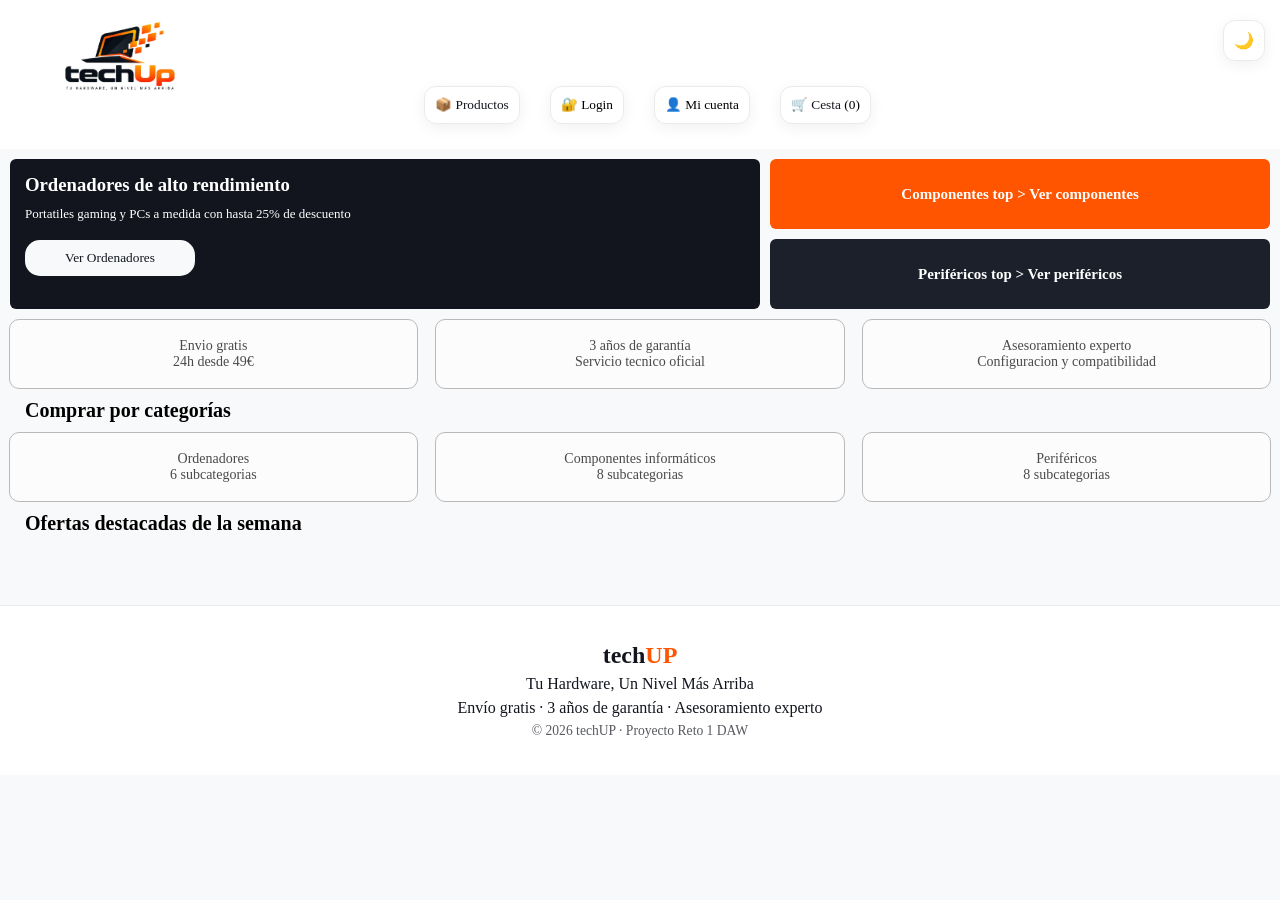
<file: pagina/HTML/index.html>
<!DOCTYPE html>
<html lang="en">

<head>
    <meta charset="UTF-8">
    <meta name="viewport" content="width=device-width, initial-scale=1.0">
    <title>Home</title>
    <link rel="stylesheet" href="../CSS/home.css">
    <!-- <script src="../JS/productos.js" defer></script> -->
    <!-- <link rel="stylesheet" href="../CSS/estilos.css"> -->
</head>

<body>
      <input type="checkbox" id="them-toggle" class="them-toggle" />
    <div class="body">
  
    
      
    <header>
        

        <div class="logo" id="logoBtn">
            <img src="../IMAGES/logo.png" width="100px" alt="Logo" />
        </div>
        <div class="topBot">


                    <label for="them-toggle" id="themeBtn" class="theme-btn">
                        <span class="moon">🌙 </span>
                        <span class="sun">☀️ </span>
                    </label>
                </div>
        <div class="navigation">
            
            <div class="navigation-wraper">
                <input type="checkbox" id="menu-toggle" class="menu-toggle" />
                <!-- Icono de hamburguesa vinculado al checkbox -->
                <label for="menu-toggle" class="hamburger-btn">
                    <span></span>
                    <span></span>
                    <span></span>
                </label>
                <div class="header-button">
                    <button class="cta" data-go="ordenadores"> 
                        <a href="productos.html"> 📦 Productos</a></button>
                        <button id="btnLogin">🔐  Login</button>
                    <button class="cta" id="btnMiCuenta">👤 Mi cuenta</button>
                    <button class="cta" id="cartBtn"><a href="carrito.html">
                        🛒 Cesta </a>(<span id="cartCount">0</span>)
                    </button>
                
                </div>
            </div>
        </div>
    </header>
    <section class="heroHome">
        <article>
            <h1>Ordenadores de alto rendimiento</h1>
            <p>Portatiles gaming y PCs a medida con hasta 25% de descuento</p>
            <button> <a href="productos.html?categoria=ordenadores">Ver Ordenadores</a> </button>
        </article>

        <div>
            <article>
                <h2><a href="productos.html?categoria=componentes">Componentes top > Ver componentes</a></h2>
            </article>
            <article>
                <h2><a href="productos.html?categoria=perifericos">Periféricos top > Ver periféricos</a></h2>
            </article>
        </div>
    </section>

    <section class="envioCategorias">

        <article>
            <p>Envio gratis</p>
            <p>24h desde 49€</p>
        </article>

        <article>
            <p>3 años de garantía</p>
            <p>Servicio tecnico oficial</p>
        </article>
        <article>
            <p>Asesoramiento experto</p>
            <p>Configuracion y compatibilidad</p>
        </article>
    </section>

    <h3>Comprar por categorías</h3>
    <section class="envioCategorias">

        <a href="productos.html?categoria=ordenadores">
            <article>
                <p>Ordenadores</p>
                <p>6 subcategorias</p>
            </article>
        </a>

        <a href="productos.html?categoria=componentes">
            <article>
                <p>Componentes informáticos</p>
                <p>8 subcategorias</p>
            </article>
        </a>
        <a href="productos.html?categoria=perifericos">
            <article>
                <p>Periféricos</p>
                <p>8 subcategorias</p>
            </article>
        </a>
    </section>
    <h3>Ofertas destacadas de la semana</h3>

    <main class="wrap">
        <!-- SECCIÓN 1: Productos -->
        <section class="cards">
       
        </section>
    </main>

    <footer>
        <p class="footer-marca">tech<b>UP</b></p>
        <p>Tu Hardware, Un Nivel Más Arriba</p>
        <p>Envío gratis · 3 años de garantía · Asesoramiento experto</p>
        <p class="footer-copy">© 2026 techUP · Proyecto Reto 1 DAW</p>
    </footer>
    </div>
    <script src="../JS/home.js" defer></script>
</body>

</html>
</file>
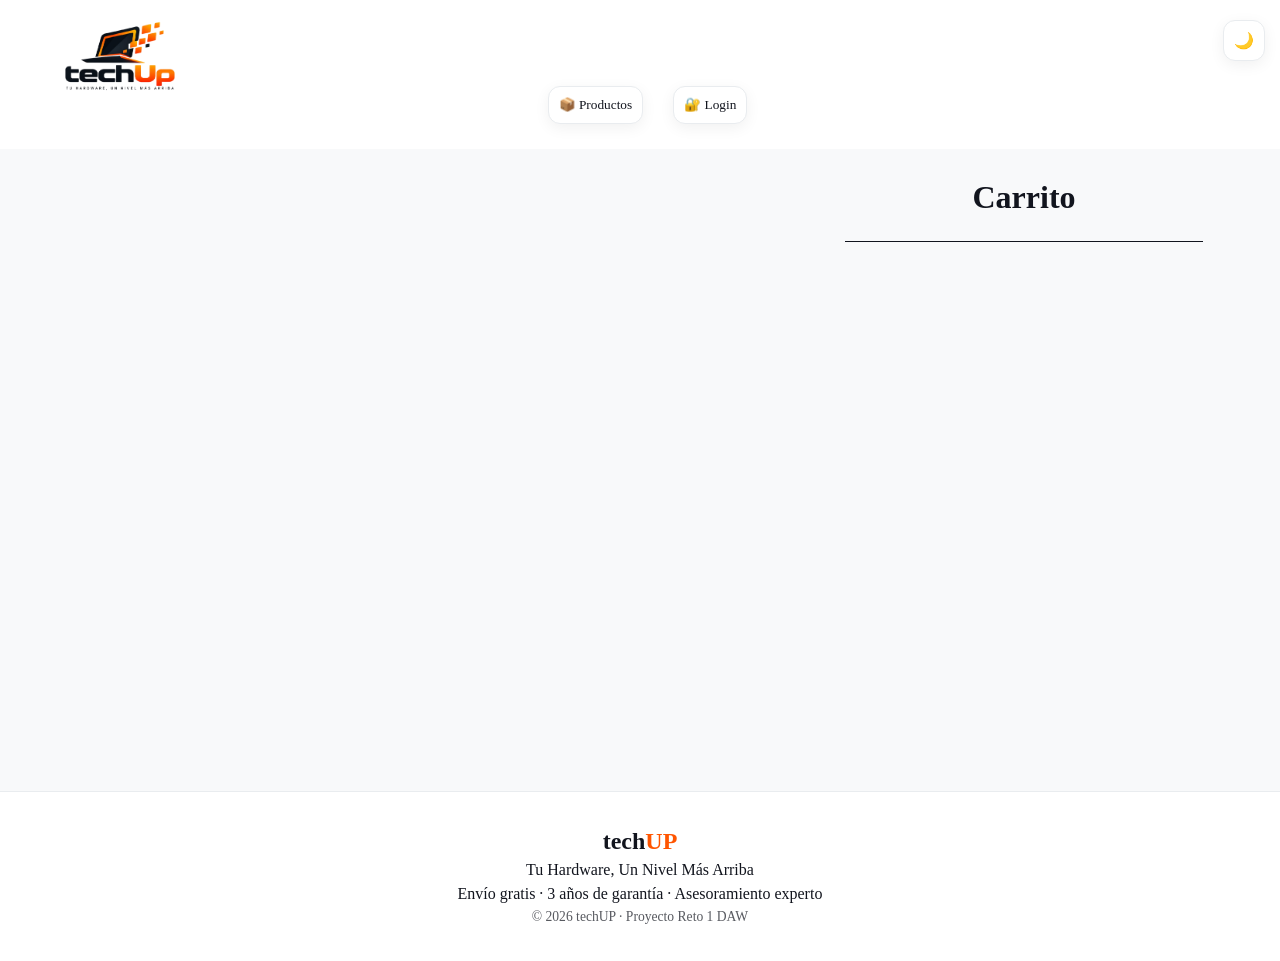
<file: pagina/HTML/carrito.html>
<!DOCTYPE html>
<html lang="en">

<head>
    <meta charset="UTF-8">
    <meta name="viewport" content="width=device-width, initial-scale=1.0">
    <title>Carrito</title>
    <link rel="stylesheet" type="text/css" href="../CSS/carrito.css">
</head>

<body>

    <input type="checkbox" id="them-toggle" class="them-toggle" />
    <div class="body">



        <header>


            <div class="logo" id="logoBtn">
                <img src="../IMAGES/logo.png" alt="Logo" />
            </div>
            <div class="topBot">


                <label for="them-toggle" id="themeBtn" class="theme-btn">
                    <span class="moon">🌙 </span>
                    <span class="sun">☀️ </span>
                </label>
            </div>
            <div class="navigation">

                <div class="navigation-wraper">
                    <input type="checkbox" id="menu-toggle" class="menu-toggle" />
                    <!-- Icono de hamburguesa vinculado al checkbox -->
                    <label for="menu-toggle" class="hamburger-btn">
                        <span></span>
                        <span></span>
                        <span></span>
                    </label>
                    <div class="header-button">
                        <button class="cta" data-go="ordenadores">
                            <a href="productos.html"> 📦 Productos</a></button>
                        <button class="cta" id="btnMiCuenta">👤 Mi cuenta</button>
                         <button id="btnLogin">🔐  Login</button>

                    </div>
                </div>
            </div>
        </header>



        <div class="padre">

            <section>
            </section>

            <div id="divCestaContent">
                <h1>Carrito</h1>
                <div id="divCesta">

                    <!-- <button id="btnCesta" class="btnCarrito">Cesta</button>-->

                </div>
            </div>
        </div>

        <footer>
        <p class="footer-marca">tech<b>UP</b></p>
        <p>Tu Hardware, Un Nivel Más Arriba</p>
        <p>Envío gratis · 3 años de garantía · Asesoramiento experto</p>
        <p class="footer-copy">© 2026 techUP · Proyecto Reto 1 DAW</p>
    </footer>
    </div>
</body>
<script src="../JS/carrito.js"></script>

</html>
</file>
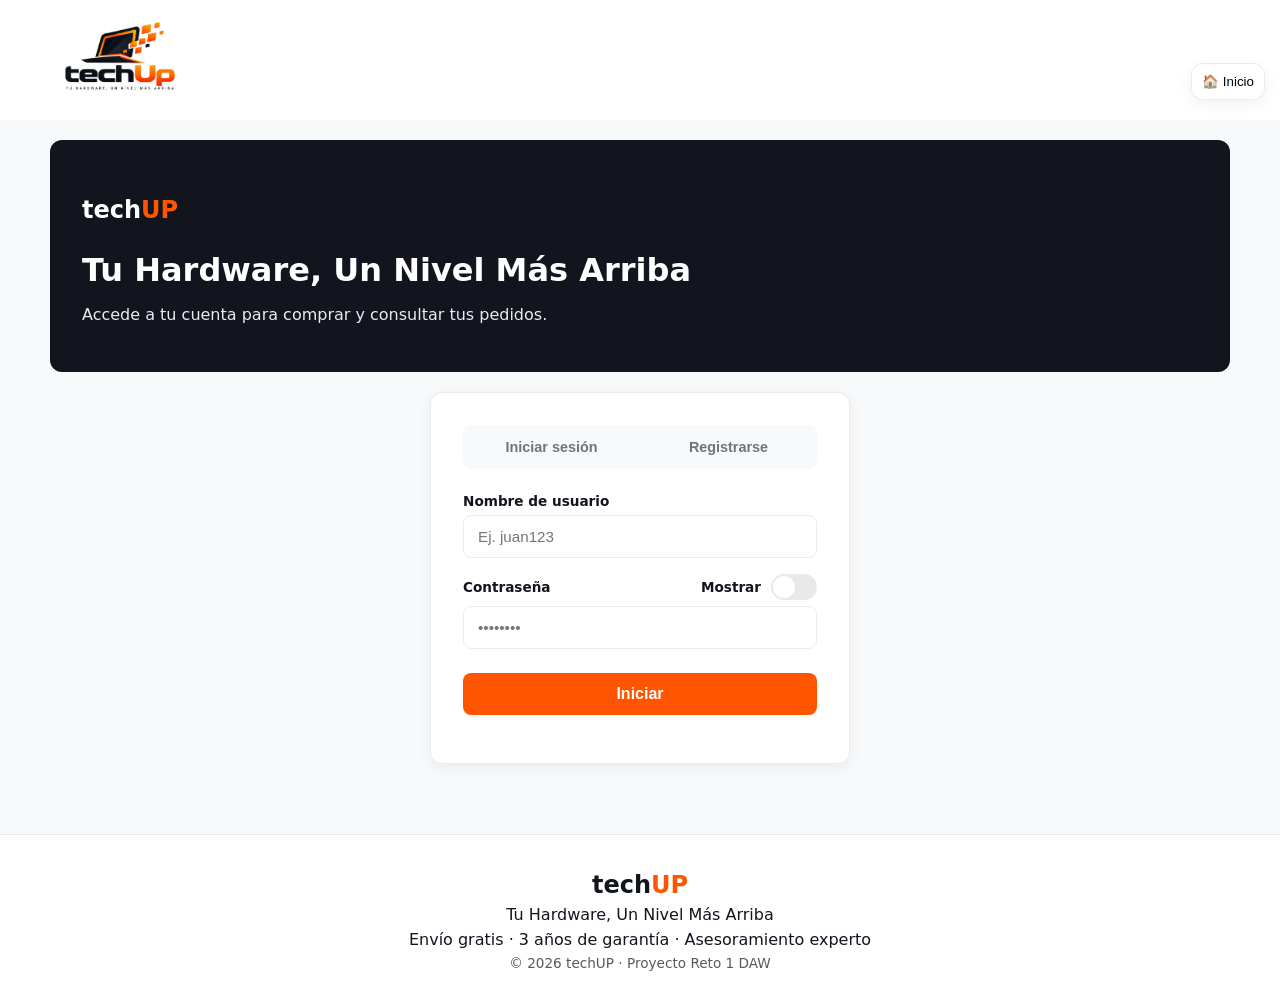
<file: pagina/HTML/miCuenta.html>
<!DOCTYPE html>
<html lang="en">

<head>
    <meta charset="UTF-8">
    <meta name="viewport" content="width=device-width, initial-scale=1.0">
    <title>Mi cuenta</title>
    <link rel="stylesheet" type="text/css" href="../CSS/miCuenta.css">
</head>

<body>
    <div class="body">
        <header>
            <img src="../IMAGES/logo.png" width="100px" alt="Logo">
            <div class="header-button" id="header-button">
                <button id="btnLogin">🔓 Logout</button>
                <button id="btnInicio" data-go="inicio"> 🏠 Inicio</button>
            </div>
        </header>
        <div class="body">

            <main class="auth-main">
                <!-- Eslogan de la tienda -->
                <aside class="auth-aside">
                    <p class="auth-brand">tech<b>UP</b></p>
                    <h2 class="auth-slogan">Tu Hardware, Un Nivel Más Arriba</h2>
                    <p class="auth-lead">Accede a tu cuenta para comprar y consultar tus pedidos.</p>
                </aside>

                <!-- Formulario para iniciar sesión o registrarse -->
                <form class="auth-card" id="form">
                    <!-- Selector de pestañas -->
                    <div class="tabs-container">
                        <button type="button" id="iniciarSesion" class="tab-btn active">Iniciar sesión</button>
                        <button type="button" id="registrarse" class="tab-btn">Registrarse</button>
                    </div>

                    <div class="container">
                        <!-- Nombre de Usuario -->
                        <div class="field-group usuario">
                            <label for="usuario" class="usuario">Nombre de usuario</label>
                            <input type="correo" id="usuario" name="usuario" class="usuario campos"
                                placeholder="Ej. juan123" required>
                        </div>

                        <!-- Correo -->
                        <div class="field-group correo">
                            <label for="correo" class="correo">Correo electrónico</label>
                            <input type="correo" id="correo" name="correo" class="correo campos"
                                placeholder="ejemplo@correo.com">
                        </div>

                        <!-- Contraseña -->
                        <div class="field-group contrasenia">
                            <label for="contrasenia" class="contrasenia">
                                <span class="label-title">Contraseña</span>
                                <div class="toggle-container">
                                    <span id="passStatus" class="estado-contrasenia">Mostrar</span>
                                    <button type="button" class="btn-switch" id="btnContrasenia"></button>
                                </div>
                            </label>
                            <input type="password" id="contrasenia" name="contrasenia" class="contrasenia campos"
                                placeholder="••••••••" required>
                        </div>

                        <!-- Confirmar Contraseña -->
                        <div class="field-group confirmarContrasenia">
                            <label for="confirmarContrasenia" class="confirmarContrasenia">Confirmar contraseña</label>
                            <input type="password" id="confirmarContrasenia" name="confirmarContrasenia"
                                class="confirmarContrasenia campos" placeholder="••••••••">
                        </div>

                        <!-- Mensaje de error -->
                        <p id="error"></p>

                        <!-- Acciones Principales -->
                        <input type="submit" value="Iniciar" id="entrar">

                        <!-- Acciones Secundarias de Cuenta -->
                        <div class="account-actions">
                            <button type="button" id="modificar" class="btn-secondary">Actualizar Datos</button>
                            <button type="button" id="eliminar" class="btn-danger">Eliminar Cuenta</button>
                        </div>
                    </div>

                </form>
            </main>

            <footer>
        <p class="footer-marca">tech<b>UP</b></p>
        <p>Tu Hardware, Un Nivel Más Arriba</p>
        <p>Envío gratis · 3 años de garantía · Asesoramiento experto</p>
        <p class="footer-copy">© 2026 techUP · Proyecto Reto 1 DAW</p>
    </footer>

            <script src="../JS/miCuenta.js"></script>
</body>

</html>
</file>
<file: pagina/CSS/home.css>
* {
  box-sizing: border-box;
  margin: 0;
  padding: 0;
  font-family: Calibri;
}

:root {
  /* Colores */
  color-scheme: light;
  --color-background: #f8f9fa;
  --color-surface: #ffffff;
  --color-text: #12151e;
  --color-text-muted: #6c757d;
  --color-border: #e9ecef;

  /* Colores de marca */
  --color-primary: #ff5500;
  --color-primary-hover: #e64d00;
  --color-danger: #dc3545;

  /* Diseño */
  --border-radius: 12px;
  --shadow-card: 0 4px 15px rgba(0, 0, 0, 0.06);

}

.body {
  background-color: var(--color-background);
  min-height:100vh;
}

/* ------- HEADER ------- */
header {
  position: relative;
  background-color: var(--color-surface);
  padding: 10px
}

.top {
  display: flex;
  justify-content: flex-end;
  align-items: flex-end;
  padding: 10px;
}

.logo {
  position: absolute;
  left: 55px;
  top: 20px;
}

.logo img {
  /* width: clamp(50px, 100px, 150px); */
  display: block;
  width: 130px;
  border-radius: var(--border-radius);
}

.topBot {
  display: flex;
  justify-content: flex-end;
  flex-wrap: wrap;
  align-items: flex-end;
  gap: 5px;
  position: static;
  left: 0;
  right: 0;
  top: 10px;
}

.topBot button,
.topBot label {
  border: none;
  padding: 10px;
  margin: 10px 5px;
  cursor: pointer;
  background-color: var(--color-surface);
  border: 1px solid var(--color-border);
  border-radius: var(--border-radius);

  box-shadow: var(--shadow-card);

  transition:
    transform 0.4s ease,
    box-shadow 0.3s ease;
}

.topBot button:hover {
  transform: translateY(-4px);
  box-shadow: 0 8px 24px rgba(0, 0, 0, 0.12);
}

a{
  text-decoration: none;
  color: var(--color-text)
}
.header-button {
  padding: 15px;
  display: flex;
  justify-content: center;
  gap: 30px;
  margin-left: 15px;
}

.header-button button {
  background-color: var(--color-background);
  border: none;
  padding: 10px;
  background-color: var(--color-surface);
  border: 1px solid var(--color-border);
  border-radius: var(--border-radius);

  box-shadow: var(--shadow-card);

  transition:
    transform 0.4s ease,
    box-shadow 0.3s ease;
}

.header-button button:hover {
  background-color: var(--color-primary-hover);
  border-radius: 30px;
  transform: translateY(-5px);
  box-shadow: 0 8px 24px rgba(230, 124, 25, 0.12);

}

.theme-btn .sun {
  display: none;
}

.them-toggle:checked~.body {
  color-scheme: dark;

  --color-background: #1c202b;
  --color-surface: #292e3b;
  --color-text: #ffffff;
  --color-muted: #b0b6c3;
  --color-border: #414755;
}

.them-toggle {
  display: none;
}

.them-toggle:checked~.body .theme-btn .moon {
  display: none;
}

.them-toggle:checked~.body .theme-btn .sun {
  display: inline;
  color: var(--color-text);
}

.them-toggle:checked~.body {
  background-color: var(--color-background);
  color: var(--color-background);
}

.menu-toggle {
  display: none;
}

.hamburger-btn {
  display: none;
  cursor: pointer;
  /* position: fixed; */
  margin-bottom: 10px;
}

.hamburger-btn:hover {
  transition: transform 0.6s ease;
  transform: translateY(-3px);
}

.hamburger-btn span {
  width: 25px;
  height: 3px;
  background-color: var(--color-text);
  transition: all 0.3s ease;
}

/* Convertir la hamburguesa en una 'X' para salir */
.menu-toggle:checked~.hamburger-btn span:nth-child(1) {
  transform: rotate(45deg) translate(5px, 6px);
}

.menu-toggle:checked~.hamburger-btn span:nth-child(2) {
  opacity: 0;
  /* Desaparece la línea del centro */
}

.menu-toggle:checked~.hamburger-btn span:nth-child(3) {
  transform: rotate(-45deg) translate(5px, -6px);
}



/* --------- HERO ----------*/
.heroHome {
  margin: 10px;
  display: flex;
  flex-direction: row;
  justify-content: center;
  align-items: center;
}

.heroHome * {
  border-radius: 6px;

}

.heroHome>article:nth-child(1) {
  background-color: #12151E;
  color: white;
  padding: 15px;
  margin-right: 10px;
  height: 150px;
  width: 60%;
}

.heroHome>article>button {
  width: 170px;
  background-color: var(--color-background);
  color: var(--color-text);
  border: none;
  padding: 10px;
  margin-top: 18px;
  border-radius: 15px;
}

.heroHome>article>button:hover {
  background-color: var(--color-primary-hover)  ;
  cursor: pointer;
  transition: 0.2s ease;
  transform: translateY(2px);
}

.heroHome>article>p {
  margin-top: 10px;
  font-size: 13px;

}

.heroHome>div {
  font-size: 10px;
  width: 40%;
  display: flex;
  flex-direction: column;
}

.heroHome a {
  text-decoration: none;
}

.heroHome>div>article {
  align-content: center;
  text-align: center;
}

.heroHome>div>article:nth-child(1) {
  height: 70px;
  margin-bottom: 10px;
  padding: 10px;
  background-color: #FF5500;
}

.heroHome>div>article:nth-child(1)>h2>a {
  color: white;
  text-decoration: none;

}

.heroHome>div>article:nth-child(1):hover {
  transition: 0.2s ease;
  transform: translateY(-2px);
  background-color: #ff6111;
  cursor: pointer;

}

.heroHome>div>article:nth-child(2) {
  height: 70px;
  padding: 10px;
  background-color: #1C202B;
  color: white;
}

.heroHome>div>article:nth-child(2)>h2>a {
  color: white;
  text-decoration: none;

}

.heroHome>div>article:nth-child(2):hover {
  transition: 0.2s ease;
  transform: translateY(-2px);
  background-color: #2f3648;
  cursor: pointer;

}

.envioCategorias {
  display: flex;
  flex-direction: row;
  justify-content: space-around;
  align-items: center;
}

.envioCategorias>article,
.envioCategorias>a {
  font-size: 14px;
  color: rgb(74, 74, 74);
  background-color: rgb(252, 252, 252);
  width: 32%;
  height: 70px;
  display: flex;
  flex-direction: column;
  justify-content: center;
  border: solid 1px rgb(185, 185, 185);
  border-radius: 10px;
  text-align: center;
  text-decoration: none;
}

.envioCategorias>a:hover {
  background-color: rgb(246, 246, 246);
  cursor: pointer;
  transition: 0.2s ease;
  transform: translateY(-1px);
}

h3 {
  margin: 10px 0px 10px 25px;
  font-size: 20px;
}


/* ----------- CARDS ----------- */

.cards {
  display: grid;
  grid-template-columns: repeat(auto-fit,
      minmax(min(100%, 230px), 1fr));
  gap: 24px;
  margin: 20px;
}

.card {
  justify-content: flex-end;
  position: relative;
  display: flex;
  flex-direction: column;
  gap: 12px;

  padding: 20px;

  background-color: white;
  border: 1px solid var(--color-border);
  border-radius: var(--border-radius);

  box-shadow: var(--shadow-card);

  transition:
    transform 0.2s ease,
    box-shadow 0.2s ease;
}

.card:hover {
  transform: translateY(-4px);
  box-shadow: 0 8px 24px rgba(0, 0, 0, 0.12);
}

.card img {
  width: 100%;
  height: 180px;
  object-fit: contain;
}

.card h3 {
  margin: 0;
  font-size: 1.1rem;
  color: var(--color-text)
}

.card .price {
  font-size: 1.4rem;
  font-weight: bold;
  color: var(--color-primary);
}

.card button {
  width: 100%;
  padding: 12px;

  border: none;
  border-radius: 8px;

  background-color: var(--color-primary);
  color: var(--color-background);

  font-weight: bold;
  cursor: pointer;
}

.card button:hover {
  background-color: var(--color-primary-hover);
}

.discount {
  position: absolute;
  top: 12px;
  left: 12px;

  padding: 5px 10px;

  background-color: var(--color-danger);
  color: white;

  border-radius: 6px;
  font-size: 0.8rem;
  font-weight: bold;
}

/* ----------- FOOTER ----------- */






/* ----------- MEDIA QUERIES ----------- */
@media(max-width:790px) {

  /* ----------- HEADER ----------- */
  /* ----------- HEADER ----------- */
  .navigation {
    display: flex;
    flex-direction: column;
    align-items: flex-end;
    width: 100%;
  }

  .navigation-wraper {
    width: 100%;
    margin: 15px;
    align-self: end;
    display: flex;
    flex-direction: column;
    align-items: flex-end;
  }

  .hamburger-btn {
    display: flex;
    flex-direction: column;
    gap: 5px;
  }

  .header-button {
    display: none;
    perspective: 500px;
    transition: transform 0.4s ease;

  }

  .header-button button {
    height: 50px;
  }

  .menu-toggle:checked~.header-button {
    display: flex;
    flex-direction: column;
    width: 95%;
  }


  .topBot {
    position: absolute;
    right: unset;
    left: 0;
    top: 100px;
    justify-content: flex-end;
    align-items: flex-end;
    padding: 1px;
    gap: 2px;
    margin: 5px;
  }

  .logo {
    position: static;
    display: block;
  }

  .top {
    flex-direction: column;
  }

  header {
    display: flex;
    flex-direction: column;
    align-items: center;
  }

  .topBot button,
  .topBot label {
    padding: 5px;

  }



  /* ----------- HERO ----------- */
  

  .heroHome {
    flex-direction: column;
  }

  .heroHome>article:nth-child(1) {
    width: 100%;
    height: 190px;
    margin: 10px;
  }

  .heroHome>div {
    width: 100%;
    flex-direction: column;
    justify-content: space-between;
  }

  .envioCategorias {
    flex-direction: column;
    margin: 15px;
  }

  .envioCategorias>article,
  .envioCategorias>a {
    width: 100%;
    margin-bottom: 10px;
  }





}

/* ----------- FOOTER ----------- */
footer {
  height:20%;
  margin-top: 50px;
  padding: 30px 20px;
  text-align: center;
  background-color: var(--color-surface);
  color: var(--color-text);
  border-top: 1px solid var(--color-border);
}

footer p {
  margin: 6px 0;
}

.footer-marca {
  font-size: 1.5rem;
  font-weight: bold;
}

.footer-marca b {
  color: var(--color-primary);
}

.footer-copy {
  font-size: 0.85rem;
  opacity: 0.7;
}
</file>
<file: pagina/CSS/estilos.css>
:root {
  /* Colores */
  color-scheme: light;
  --color-background: #f8f9fa;
  --color-surface: #ffffff;
  --color-text: #12151e;
  --color-text-muted: #6c757d;
  --color-border: #e9ecef;

  /* Colores de marca */
  --color-primary: #ff5500;
  --color-primary-hover: #e64d00;
  --color-danger: #dc3545;

  /* Diseño */
  --border-radius: 12px;
  --shadow-card: 0 4px 15px rgba(0, 0, 0, 0.06);

}

* {
  box-sizing: border-box;
  font-family: Calibri;
  margin: 0;
  padding: 0;
}

body {
  margin: 0;
  min-height: 100vh;
  background-color: var(--color-background);
  color: var(--color-text);
  font-family: Arial, sans-serif;
}

header {
  position: relative;
  background-color: var(--color-surface);
  padding: 10px
}


.top {
  display: flex;
  justify-content: flex-end;
  align-items: flex-end;
  padding: 10px;
}

.logo {
  position: absolute;
  left: 55px;
  top: 20px;
}

.logo img {
  display: block;
 
  width: 130px;
  border-radius: var(--border-radius);
  
}

.topBot {
  display: flex;
  justify-content: flex-end;
  flex-wrap: wrap;
  align-items: flex-end;
  gap: 5px;
  position: static;
}

.topBot button,
.topBot label {
  border: none;
  padding: 10px;
  margin: 10px 5px;
  cursor: pointer;
  background-color: var(--color-surface);
  border: 1px solid var(--color-border);
  border-radius: var(--border-radius);

  box-shadow: var(--shadow-card);

  transition:
    transform 0.4s ease,
    box-shadow 0.3s ease;
}

.topBot button:hover {
  transform: translateY(-4px);
  box-shadow: 0 8px 24px rgba(0, 0, 0, 0.12);
}
#btnMiCuenta{
display:none;
}

.header-button {
  padding: 15px;
  display: flex;
  justify-content: center;
  gap: 30px;
  margin-left: 15px;
}

.header-button button {
  background-color: var(--color-background);
  border: none;
  padding: 10px;
   cursor: pointer; 
  background-color: var(--color-surface);
  border: 1px solid var(--color-border);
  border-radius: var(--border-radius);

  box-shadow: var(--shadow-card);

  transition:
    transform 0.4s ease,
    box-shadow 0.3s ease;
}

.header-button button:hover {
  background-color: var(--color-primary-hover);
  border-radius: 30px;
  transform: translateY(-5px);
  box-shadow: 0 8px 24px rgba(230, 124, 25, 0.12);

}

.container {
  display: flex;
  gap: 15px;
  justify-content: space-between;
  padding: 30px;
  background-color: var(--color-background);


}

fieldset {
  display: flex;
  flex-direction: column;
  gap: 20px;
  padding: 20px;
  margin: 0 10px;
  border: solid var(--color-surface) 1px;
  width: 300px;
  border-radius: var(--border-radius);
  background-color: var(--color-surface);
  box-shadow: var(--shadow-card);
  color: var(--color-text)
}

fieldset legend {
  font-weight: bold;
  font-size: 1.4em;
  margin: 10px 0;
}

.wrap {
  width: 100%;
}

.cards {
  display: grid;
  grid-template-columns: repeat(auto-fit,
      minmax(min(100%, 230px), 1fr));
  gap: 24px;
}

.card {
  position: relative;
  justify-content: flex-end;
  display: flex;
  flex-direction: column;
  gap: 12px;
  padding: 20px;

  background-color: var(--color-surface);
  border: 1px solid var(--color-border);
  border-radius: var(--border-radius);

  box-shadow: var(--shadow-card);

  transition:
    transform 0.2s ease,
    box-shadow 0.2s ease;
}

.card:hover {
  transform: translateY(-4px);
  box-shadow: 0 8px 24px rgba(0, 0, 0, 0.12);
}

.card img {
  width: 100%;
  height: 180px;
  object-fit: contain;
}

.card h3 {
  margin: 0;
  font-size: 1.1rem;
  color: var(--color-text)
}

.card .price {
  font-size: 1.4rem;
  font-weight: bold;
  color: var(--color-primary);
}

.card button {
  width: 100%;
  padding: 12px;

  border: none;
  border-radius: 8px;

  background-color: var(--color-primary);
  color: var(--color-background);

  font-weight: bold;
  cursor: pointer;
}

.card button:hover {
  background-color: var(--color-primary-hover);
}

.discount {
  position: absolute;
  top: 12px;
  left: 12px;

  padding: 5px 10px;

  background-color: var(--color-danger);
  color: white;

  border-radius: 6px;
  font-size: 0.8rem;
  font-weight: bold;
}

.theme-btn .sun {
  display: none;
}

.them-toggle:checked~.body {
  color-scheme: dark;

  --color-background: #1c202b;
  --color-surface: #292e3b;
  --color-text: #ffffff;
  --color-muted: #b0b6c3;
  --color-border: #414755;
}

.them-toggle {
  display: none;
}

.them-toggle:checked~.body .theme-btn .moon {
  display: none;
}

.them-toggle:checked~.body .theme-btn .sun {
  display: inline;
  color: var(--color-text);
}

.them-toggle:checked~.body {
  background-color: var(--b2);
  color: var(--color-background);
}

.menu-toggle {
  display: none;
}

.hamburger-btn {
  display: none;
  cursor: pointer;

}

.hamburger-btn:hover {
  transition: transform 0.6s ease;
  transform: translateY(-3px);
}

.hamburger-btn span {
  width: 25px;
  height: 3px;
  background-color: var(--color-text);
  transition: all 0.3s ease;

}

/* Convertir la hamburguesa en una 'X' para salir */
.menu-toggle:checked~.hamburger-btn span:nth-child(1) {
  transform: rotate(45deg) translate(5px, 6px);
}

.menu-toggle:checked~.hamburger-btn span:nth-child(2) {
  opacity: 0;
  /* Desaparece la línea del centro */
}

.menu-toggle:checked~.hamburger-btn span:nth-child(3) {
  transform: rotate(-45deg) translate(5px, -6px);
}


/* ----------- FOOTER ----------- */






@media(max-width:790px) {
  .navigation {
    display: flex;
    flex-direction: column;
    align-items: flex-end;
    width: 100%;
  }

  .navigation-wraper {
    width: 100%;
    margin: 15px;
    align-self: end;
    display: flex;
    flex-direction: column;
    align-items: flex-end;
  }

  .hamburger-btn {
    display: flex;
    flex-direction: column;
    gap: 5px;

  }

  .header-button {
    display: none;
    perspective: 500px;
    transition: transform 0.4s ease;
    width: 100%
  }

  .header-button button {
    height: 50px;
  }

  .menu-toggle:checked~.header-button {
    display: flex;
    flex-direction: column;
    width: 95%;
  }

  .topBot {
    justify-content: flex-end;
    align-items: flex-start;
    padding: 1px;
    gap: 2px;
    margin: 5px;


  }

  .logo {
    position: static;
    display: block;
  }

  .top {
    flex-direction: column;

  }

  header {
    display: flex;
    flex-direction: column;
    align-items: center;
  }

  .topBot button,
  .topBot label {
    padding: 5px;

  }

  .container {
    flex-direction: column;

  }

  .sidebar {
    display: none;
  }

  .header-button button:hover {

    transform: translate3d(2px, -5px, 10px);
    box-shadow: 0 8px 24px rgba(230, 124, 25, 0.12);

  }




}

/* ----------- FOOTER ----------- */
footer {
 
  padding: 30px 20px;
  text-align: center;
  background-color: var(--color-surface);
  color: var(--color-text);
  border-top: 1px solid var(--color-border);
}

footer p {
  margin: 6px 0;
}

.footer-marca {
  font-size: 1.5rem;
  font-weight: bold;
}

.footer-marca b {
  color: var(--color-primary);
}

.footer-copy {
  font-size: 0.85rem;
  opacity: 0.7;
}
</file>
<file: pagina/CSS/carrito.css>
:root {
    /* Colores */
    color-scheme: light;
    --color-background: #f8f9fa;
    --color-surface: #ffffff;
    --color-text: #12151e;
    --color-text-muted: #6c757d;
    --color-border: #e9ecef;

    /* Colores de marca */
    --color-primary: #ff5500;
    --color-primary-hover: #e64d00;
    --color-danger: #dc3545;

    /* Diseño */
    --border-radius: 12px;
    --shadow-card: 0 4px 15px rgba(0, 0, 0, 0.06);

}

* {
    box-sizing: border-box;
    margin: 0;
    padding: 0;
    font-family: Calibri;
    color: var(--color-text);
}


.body {
    background-color: var(--color-background);
}

/* ------- HEADER ------- */
header {
    position: relative;
    background-color: var(--color-surface);
    padding: 10px
}

.top {
    display: flex;
    justify-content: flex-end;
    align-items: flex-end;
    padding: 10px;
}

.logo {
    position: absolute;
    left: 55px;
    top: 20px;
}

.logo img {
    /* width: clamp(50px, 100px, 150px); */
    display: block;
    width: 130px;
    border-radius: var(--border-radius);
}

.topBot {
    display: flex;
    justify-content: flex-end;
    flex-wrap: wrap;
    align-items: flex-end;
    gap: 5px;
    position: static;
    left: 0;
    right: 0;
    top: 10px;
}

.topBot button,
.topBot label {
    border: none;
    padding: 10px;
    margin: 10px 5px;
    cursor: pointer;
    background-color: var(--color-surface);
    border: 1px solid var(--color-border);
    border-radius: var(--border-radius);

    box-shadow: var(--shadow-card);

    transition:
        transform 0.4s ease,
        box-shadow 0.3s ease;
}

.topBot button:hover {
    transform: translateY(-4px);
    box-shadow: 0 8px 24px rgba(0, 0, 0, 0.12);
}

a {
    text-decoration: none;
    color: var(--color-text)
}

.header-button {
    padding: 15px;
    display: flex;
    justify-content: center;
    gap: 30px;
    margin-left: 15px;
}

.header-button button {
    background-color: var(--color-background);
    border: none;
    padding: 10px;
    background-color: var(--color-surface);
    border: 1px solid var(--color-border);
    border-radius: var(--border-radius);

    box-shadow: var(--shadow-card);

    transition:
        transform 0.4s ease,
        box-shadow 0.3s ease;
}

.header-button button:hover {
    background-color: var(--color-primary-hover);
    border-radius: 30px;
    transform: translateY(-5px);
    box-shadow: 0 8px 24px rgba(230, 124, 25, 0.12);

}

.theme-btn .sun {
    display: none;
}

.them-toggle:checked~.body {
    color-scheme: dark;

    --color-background: #1c202b;
    --color-surface: #292e3b;
    --color-text: #ffffff;
    --color-muted: #b0b6c3;
    --color-border: #414755;
}

.them-toggle {
    display: none;
}

.them-toggle:checked~.body .theme-btn .moon {
    display: none;
}

.them-toggle:checked~.body .theme-btn .sun {
    display: inline;
    color: var(--color-text);
}

.them-toggle:checked~.body {
    background-color: var(--color-background);
    color: var(--color-background);
}

.menu-toggle {
    display: none;
}

.hamburger-btn {
    display: none;
    cursor: pointer;
    /* position: fixed; */
    margin-bottom: 10px;
}

.hamburger-btn:hover {
    transition: transform 0.6s ease;
    transform: translateY(-3px);
}

.hamburger-btn span {
    width: 25px;
    height: 3px;
    background-color: var(--color-text);
    transition: all 0.3s ease;
}

/* Convertir la hamburguesa en una 'X' para salir */
.menu-toggle:checked~.hamburger-btn span:nth-child(1) {
    transform: rotate(45deg) translate(5px, 6px);
}

.menu-toggle:checked~.hamburger-btn span:nth-child(2) {
    opacity: 0;
    /* Desaparece la línea del centro */
}

.menu-toggle:checked~.hamburger-btn span:nth-child(3) {
    transform: rotate(-45deg) translate(5px, -6px);
}




body {
    background-color: #f8f9fa;
}


/* -------------  CARRITO -----------*/
/* -------------  CARRITO -----------*/


#divSection {
    width: 100%;
    margin-left: 20%;
    height: 100px;
    display: flex;
    margin-bottom: 20px;
    border-bottom: 1px solid var(--color-text);
}

#btnCarrito {
    color: var(--color-text);
    background-color: #FF5500;
    border-radius: 10px;
    width: 100%;
    padding: 10px;
    margin-top: 20px;
}

   img{
    height:100%;
}

#divTexto{
        width:fit-content;
        margin-left:5%;
    }
#btnCesta {
    color: var(--color-text);
    background-color: var(--color-surface);
    box-shadow: 0px 0px 5px #6c757d;
    border-radius: 5px;
    padding: 10px 40px;
}

section {
    margin-top: 70px;
    /* min-height: 100px; */
    display: flex;
    flex-direction: column;
    width: 55%;
    justify-self: center;
    align-items: center;
}

#divCarrito {
    width: 100%;
    border: 0;
    text-align: center;
    height: 50px;
    min-height: 50px;
    align-items: center;
    justify-content: space-around;
    height: 300px;
}

#divCesta {
    margin-top: 25px;
    text-align: center;
    border: 0;
    height: 500px;
    /* min-height:50px; */
    margin-right: 10px;
    display: flex;
    flex-direction: column;
    margin-left: 10px;
    /* justify-content: center; */
    align-items: center;
    padding-top: 20px;
    width: 70%;
    border-top: 1px solid var(--color-text);
    /* border-bottom:1px solid black; */
}

.padre {
    display: flex;
    flex-direction: row;
    justify-content: space-between;
    align-items: flex-start;
}

#divCestaContent {
    margin-top: 30px;
    width: 40%;
    display: flex;
    flex-direction: column;
    justify-content: space-between;
    align-items: center;
}

h1 {
    text-align: center;
}



.sep {
    text-align: center;
    font-family: Calibri;
    display: flex;
    flex-direction: row;
    justify-content: space-between;
    width: 100%;
}

.borde {
    text-align: center;
    font-family: Calibri;
    display: flex;
    border-top: dotted gray 2px;
    width: 65%;
    align-self: center;
}




/* ----------- FOOTER ----------- */







/* ----------- MEDIA QUERIES ----------- */
@media(max-width:790px) {

  
    /* ----------- HEADER ----------- */
    .navigation {
        display: flex;
        flex-direction: column;
        align-items: flex-end;
        width: 100%;
    }

    .navigation-wraper {
        width: 100%;
        margin: 15px;
        align-self: end;
        display: flex;
        flex-direction: column;
        align-items: flex-end;
    }

    .hamburger-btn {
        display: flex;
        flex-direction: column;
        gap: 5px;
    }

    .header-button {
        display: none;
        perspective: 500px;
        transition: transform 0.4s ease;

    }

    .header-button button {
        height: 50px;
    }

    .menu-toggle:checked~.header-button {
        display: flex;
        flex-direction: column;
        width: 95%;
    }


    .topBot {
        position: absolute;
        right: unset;
        left: 0;
        top: 100px;
        justify-content: flex-end;
        align-items: flex-end;
        padding: 1px;
        gap: 2px;
        margin: 5px;
    }

    .logo {
        position: static;
        display: block;
    }

    .top {
        flex-direction: column;
    }

    header {
        display: flex;
        flex-direction: column;
        align-items: center;
    }

    .topBot button,
    .topBot label {
        padding: 5px;

    }


  
    /* -------------  CARRITO -----------*/
    .padre {
        display: flex;
        flex-direction: column;
        justify-content: space-between;
        align-items: flex-start;
    }

    section {
        margin-top: 70px;
        /* min-height: 100px; */
        display: flex;
        flex-direction: column;
        width: 85%;
        justify-self: center;
        align-items: center;
    }

    #divCestaContent {
        width: 100%;
        display: flex;
        flex-direction: column;
        justify-content: space-between;
        align-items: center;
    }

    #btnCarrito {
        color: #ffffff;
        background-color: #FF5500;
        border-radius: 10px;
        width: 100%;
        padding: 10px;
        margin-top: 20px;
    }

    #divCesta {
        text-align: center;
        border: 0;
        height: 170px;
        /* min-height:50px; */
        margin-right: 10px;
        display: flex;
        flex-direction: column;
        margin-left: 10px;
        /* justify-content: center; */
        align-items: center;
        /* margin-top:30px; */
        width: 80%;
        border-top: 1px solid black;
        /* border-bottom:1px solid black; */
    }



}

/* ----------- FOOTER ----------- */
footer {
  margin-top: 50px;
  padding: 30px 20px;
  text-align: center;
  background-color: var(--color-surface);
  color: var(--color-text);
  border-top: 1px solid var(--color-border);
}

footer p {
  margin: 6px 0;
}

.footer-marca {
  font-size: 1.5rem;
  font-weight: bold;
}

.footer-marca b {
  color: var(--color-primary);
}

.footer-copy {
  font-size: 0.85rem;
  opacity: 0.7;
}
</file>
<file: pagina/CSS/miCuenta.css>
:root {
  /* Colores */
  color-scheme: light;
  --color-background: #f8f9fa;
  --color-surface: #ffffff;
  --color-text: #12151e;
  --color-text-muted: #6c757d;
  --color-border: #e9ecef;

  /* Colores de marca */
  --color-primary: #ff5500;
  --color-primary-hover: #e64d00;
  --color-danger: #dc3545;

  /* Diseño */
  --border-radius: 12px;
  --shadow-card: 0 4px 15px rgba(0, 0, 0, 0.06);
  --shadow-button: 0 4px 15px rgba(var(--color-primary))
}

/* Reset básico y centrado */
body {
  margin: 0;
  font-family: system-ui, -apple-system, BlinkMacSystemFont, 'Segoe UI', Roboto, sans-serif;
  background-color: var(--color-background);
  color: var(--color-text);
  min-height: 100vh;
}

header {
  background-color: var(--color-surface);
  display: flex;
  justify-content: flex-end;
  align-items: flex-end;
  min-height: 100px;
  padding: 10px;
  position: relative;
}

img {
  display: block;
  margin-right: auto;
  width: 130px;
  object-fit: contain;
  position: absolute;
  left: 55px;
  top: 20px;
}

.header-button button {
  border: none;
  padding: 10px;
  margin: 10px 5px;
  cursor: pointer;
  background-color: var(--color-surface);
  border: 1px solid var(--color-border);
  border-radius: var(--border-radius);

  box-shadow: var(--shadow-card);

  transition:
    transform 0.4s ease,
    box-shadow 0.3s ease;
}

.header-button button:hover {
  transform: translateY(-4px);
  box-shadow: 0 8px 24px rgba(0, 0, 0, 0.12);
}

.auth-main {
  display: flex;
  flex-direction: column;
  justify-content: flex-start;
  align-items: center;
  padding: 20px;
}

/* Tarjeta del formulario */
.auth-card {
  background-color: var(--color-surface);
  border: 1px solid var(--color-border);
  border-radius: var(--border-radius);
  box-shadow: var(--shadow-card);
  width: 100%;
  max-width: 420px;
  padding: 32px;
  box-sizing: border-box;

}

/* Botones de pestañas arriba (Iniciar sesión / Registrarse) */
.tabs-container {
  display: flex;
  gap: 8px;
  background-color: var(--color-background);
  padding: 4px;
  border-radius: calc(var(--border-radius) - 4px);
  margin-bottom: 24px;
}

#iniciarSesion,
#registrarse {
  flex: 1;
  padding: 10px 16px;
  border: none;
  background: transparent;
  color: var(--color-text-muted);
  font-weight: 600;
  font-size: 0.9rem;
  border-radius: 8px;
  cursor: pointer;
  transition: all 0.2s ease;
}

/* Ajustes cuando el JS aplica los estilos de estado */
#iniciarSesion:hover,
#registrarse:hover {
  color: var(--color-border);
  background-color: var(--color-primary-hover);
  border-radius: var(--border-radius);
  box-shadow: var(--shadow-button);

  transition:
    transform 0.4s ease,
    box-shadow 0.7s ease;
}

/* Campos de entrada y etiquetas */
.container {
  display: flex;
  flex-direction: column;
}

.field-group {
  display: flex;
  flex-direction: column;
  margin-bottom: 16px;
}

label.campos,
label {
  font-size: 0.85rem;
  font-weight: 600;
  color: var(--color-text);
  margin-bottom: 6px;
}

input.campos {
  width: 100%;
  padding: 12px 14px;
  border: 1px solid var(--color-border);
  border-radius: calc(var(--border-radius) - 4px);
  font-size: 0.95rem;
  color: var(--color-text);
  background-color: var(--color-surface);
  box-sizing: border-box;
  transition: border-color 0.2s ease, box-shadow 0.2s ease;
}

input.campos:focus {
  outline: none;
  border-color: var(--color-primary);
  box-shadow: 0 0 0 3px rgba(255, 85, 0, 0.15);
}

/* Botón principal Submit (Entrar) */
#entrar {
  width: 100%;
  padding: 12px;
  margin-top: 8px;
  background-color: var(--color-primary);
  color: #ffffff;
  font-weight: 600;
  font-size: 1rem;
  border: none;
  border-radius: calc(var(--border-radius) - 4px);
  cursor: pointer;
  transition: background-color 0.2s ease, transform 0.1s ease;
}

#entrar:hover {
  background-color: var(--color-primary-hover);
}

#entrar:active {
  transform: scale(0.98);
}

/* Botones secundarios (Actualizar / Eliminar) */
.account-actions {
  display: flex;
  gap: 10px;
  margin-top: 16px;
}

.btn-secondary,
.btn-danger {
  flex: 1;
  padding: 10px;
  font-size: 0.85rem;
  font-weight: 600;
  border-radius: calc(var(--border-radius) - 6px);
  cursor: pointer;
  transition: all 0.2s ease;
}

.btn-secondary {
  background-color: transparent;
  border: 1px solid var(--color-border);
  color: var(--color-text);
}

.btn-secondary:hover {
  background-color: var(--color-primary);
  box-shadow:var(--shadow-button)
}

.btn-danger {
  background-color: transparent;
  border: 1px solid var(--color-danger);
  color: var(--color-danger);
}

.btn-danger:hover {
  background-color: var(--color-danger);
  color: #ffffff;
}

/* Mensaje de Error */
#error {
  display: none;
  /* Tu JS lo muestra cambiando display a block */
  background-color: rgba(220, 53, 69, 0.1);
  color: var(--color-danger);
  border: 1px solid rgba(220, 53, 69, 0.2);
  padding: 10px;
  border-radius: calc(var(--border-radius) - 6px);
  font-size: 0.85rem;
  text-align: center;
  margin: 12px 0;
}
/* Layout del Label */
label.contrasenia {
    display: flex;
    justify-content: space-between;
    align-items: center;
    width: 100%;
}

.toggle-container {
    display: flex;
    align-items: center;
    gap: 10px;
}



/* Estilo base del botón (Apagado) */
.btn-switch {
    width: 46px;
    height: 26px;
    background-color: #e9e9ea;
    border-radius: 50px;
    border: none;
    position: relative;
    cursor: pointer;
   
    transition: background-color 0.3s ease;
    padding: 0;
}

/* El círculo deslizante interior */
.btn-switch::after {
    content: "";
    position: absolute;
    top: 2px;
    left: 2px;
    width: 22px;
    height: 22px;
    background-color: #ffffff;
    border-radius: 50%;
    box-shadow:var(--shadow-button);
    transition: transform 0.3s ease;
}

/* Estado Encendido / Marcado (Naranja estilo Apple) */
.btn-switch.active {
    background-color: var(--primary-hover, #ff6b00);
}

.btn-switch.active::after {
     transform: translateX(20px);
}

/* ----------- FOOTER----------- */
footer {
  margin-top: 50px;
  padding: 30px 20px;
  text-align: center;
  background-color: var(--color-surface);
  color: var(--color-text);
  border-top: 1px solid var(--color-border);
}

footer p {
  margin: 6px 0;
}

.footer-marca {
  font-size: 1.5rem;
  font-weight: bold;
}

.footer-marca b {
  color: var(--color-primary);
}

.footer-copy {
  font-size: 0.85rem;
  opacity: 0.7;
}

/* ----------- NIVEL ARRIBA----------- */
.auth-main {
  flex-wrap: wrap;
  gap: 20px;
  
}

.auth-aside {
  width: 90%;
  margin-bottom:auto;
  padding: 32px;
  border-radius: var(--border-radius);
  background-color: var(--color-text);
  color: var(--color-surface);
}

.auth-brand {
  margin-bottom: 24px;
  font-size: 1.5rem;
  font-weight: bold;
}

.auth-brand b {
  color: var(--color-primary);
}

.auth-slogan {
  margin-bottom: 12px;
  font-size: 2rem;
}

.auth-lead {
  color: var(--color-border);
}
</file>
